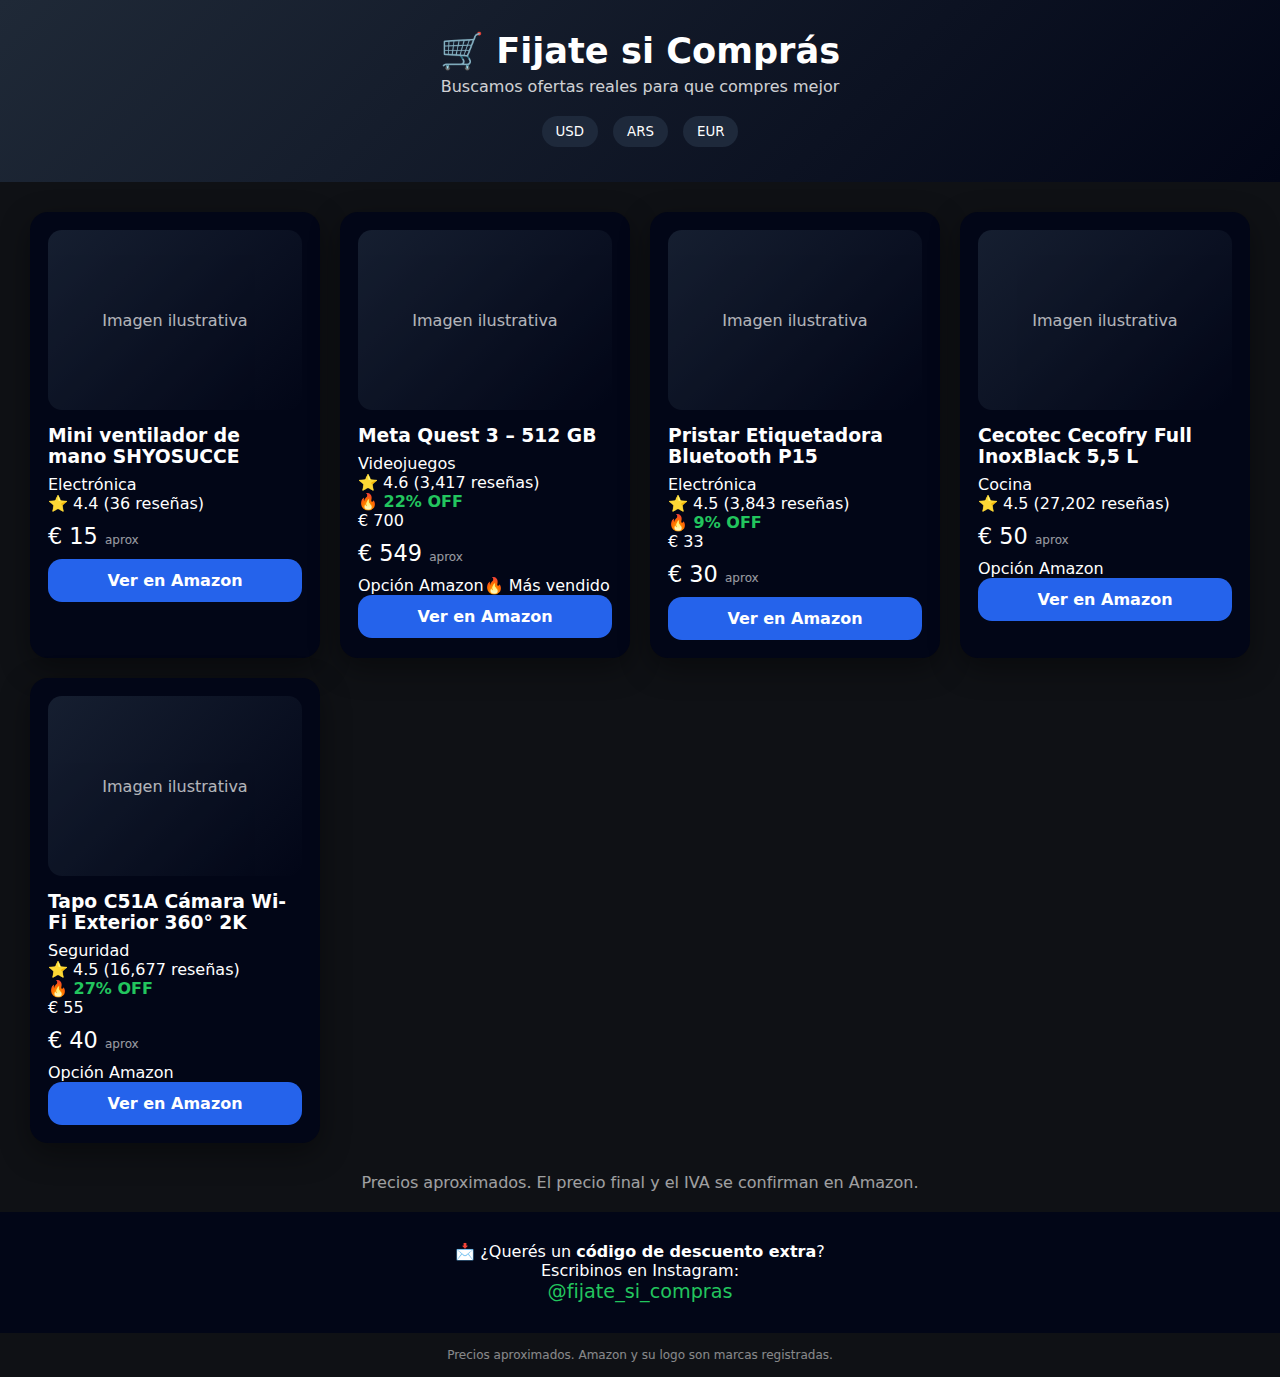
<file: catalogo/index.html>
<!DOCTYPE html>
<html lang="es">
<head>
  <meta charset="UTF-8">
  <title>Fijate si Comprás | Mejores Ofertas Amazon</title>
  <meta name="viewport" content="width=device-width, initial-scale=1.0">
  <meta name="description" content="Encontramos las mejores ofertas reales de Amazon. Precios aproximados, descuentos activos y links oficiales.">
  <link rel="stylesheet" href="style.css">
</head>
<body>

<header class="header">
  <h1>🛒 Fijate si Comprás</h1>
  <p>Buscamos ofertas reales para que compres mejor</p>

  <div class="currency-selector">
    <button data-currency="USD">USD</button>
    <button data-currency="ARS">ARS</button>
    <button data-currency="EUR">EUR</button>
  </div>
</header>

<main>
  <section id="products" class="products"></section>

  <p id="currency-note" class="currency-note"></p>

  <section class="instagram">
    <p>
      📩 ¿Querés un <strong>código de descuento extra</strong>?
      <br>
      Escribinos en Instagram:
    </p>
    <a href="https://www.instagram.com/fijate_si_compras/" target="_blank">
      @fijate_si_compras
    </a>
  </section>
</main>

<footer class="footer">
  <p>Precios aproximados. Amazon y su logo son marcas registradas.</p>
</footer>

<script src="main.js"></script>
</body>
</html>
</file>
<file: catalogo/style.css>
* {
  box-sizing: border-box;
  margin: 0;
  padding: 0;
  font-family: system-ui, sans-serif;
}

body {
  background: #0f1115;
  color: #fff;
}

.header {
  text-align: center;
  padding: 30px 15px;
  background: linear-gradient(135deg, #1f2937, #020617);
}

.header h1 {
  font-size: 2.2rem;
}

.header p {
  opacity: 0.8;
  margin-top: 5px;
}

.currency-selector {
  margin-top: 15px;
}

.currency-selector button {
  margin: 5px;
  padding: 8px 14px;
  border-radius: 20px;
  border: none;
  background: #1e293b;
  color: #fff;
  cursor: pointer;
}

.currency-selector button:hover {
  background: #334155;
}

.products {
  display: grid;
  grid-template-columns: repeat(auto-fit, minmax(280px, 1fr));
  gap: 20px;
  padding: 30px;
}

.product-card {
  background: #020617;
  border-radius: 18px;
  padding: 18px;
  box-shadow: 0 10px 30px rgba(0,0,0,.4);
  transition: transform .3s;
}

.product-card:hover {
  transform: translateY(-6px);
}

.product-card.hot {
  border: 2px solid #22c55e;
}

.product-image {
  position: relative;
}

.image-placeholder {
  height: 180px;
  background: linear-gradient(135deg, #1e293b, #020617);
  display: flex;
  align-items: center;
  justify-content: center;
  border-radius: 14px;
  opacity: .7;
}

.badge {
  position: absolute;
  top: 10px;
  left: 10px;
  background: #22c55e;
  color: #000;
  padding: 5px 10px;
  border-radius: 12px;
  font-size: .75rem;
  font-weight: bold;
}

.product-card h3 {
  margin: 15px 0 8px;
}

.discount {
  color: #22c55e;
  font-weight: bold;
}

.no-discount {
  opacity: .6;
}

.price {
  font-size: 1.4rem;
  margin: 10px 0;
}

.approx {
  font-size: .75rem;
  opacity: .6;
}

.buy-btn {
  display: block;
  text-align: center;
  background: #2563eb;
  color: #fff;
  padding: 12px;
  border-radius: 14px;
  text-decoration: none;
  font-weight: bold;
}

.buy-btn:hover {
  background: #1d4ed8;
}

.currency-note {
  text-align: center;
  opacity: .6;
  padding-bottom: 20px;
}

.instagram {
  text-align: center;
  padding: 30px;
  background: #020617;
}

.instagram a {
  color: #22c55e;
  font-size: 1.2rem;
  text-decoration: none;
}

.footer {
  text-align: center;
  padding: 15px;
  font-size: .75rem;
  opacity: .5;
}
</file>
